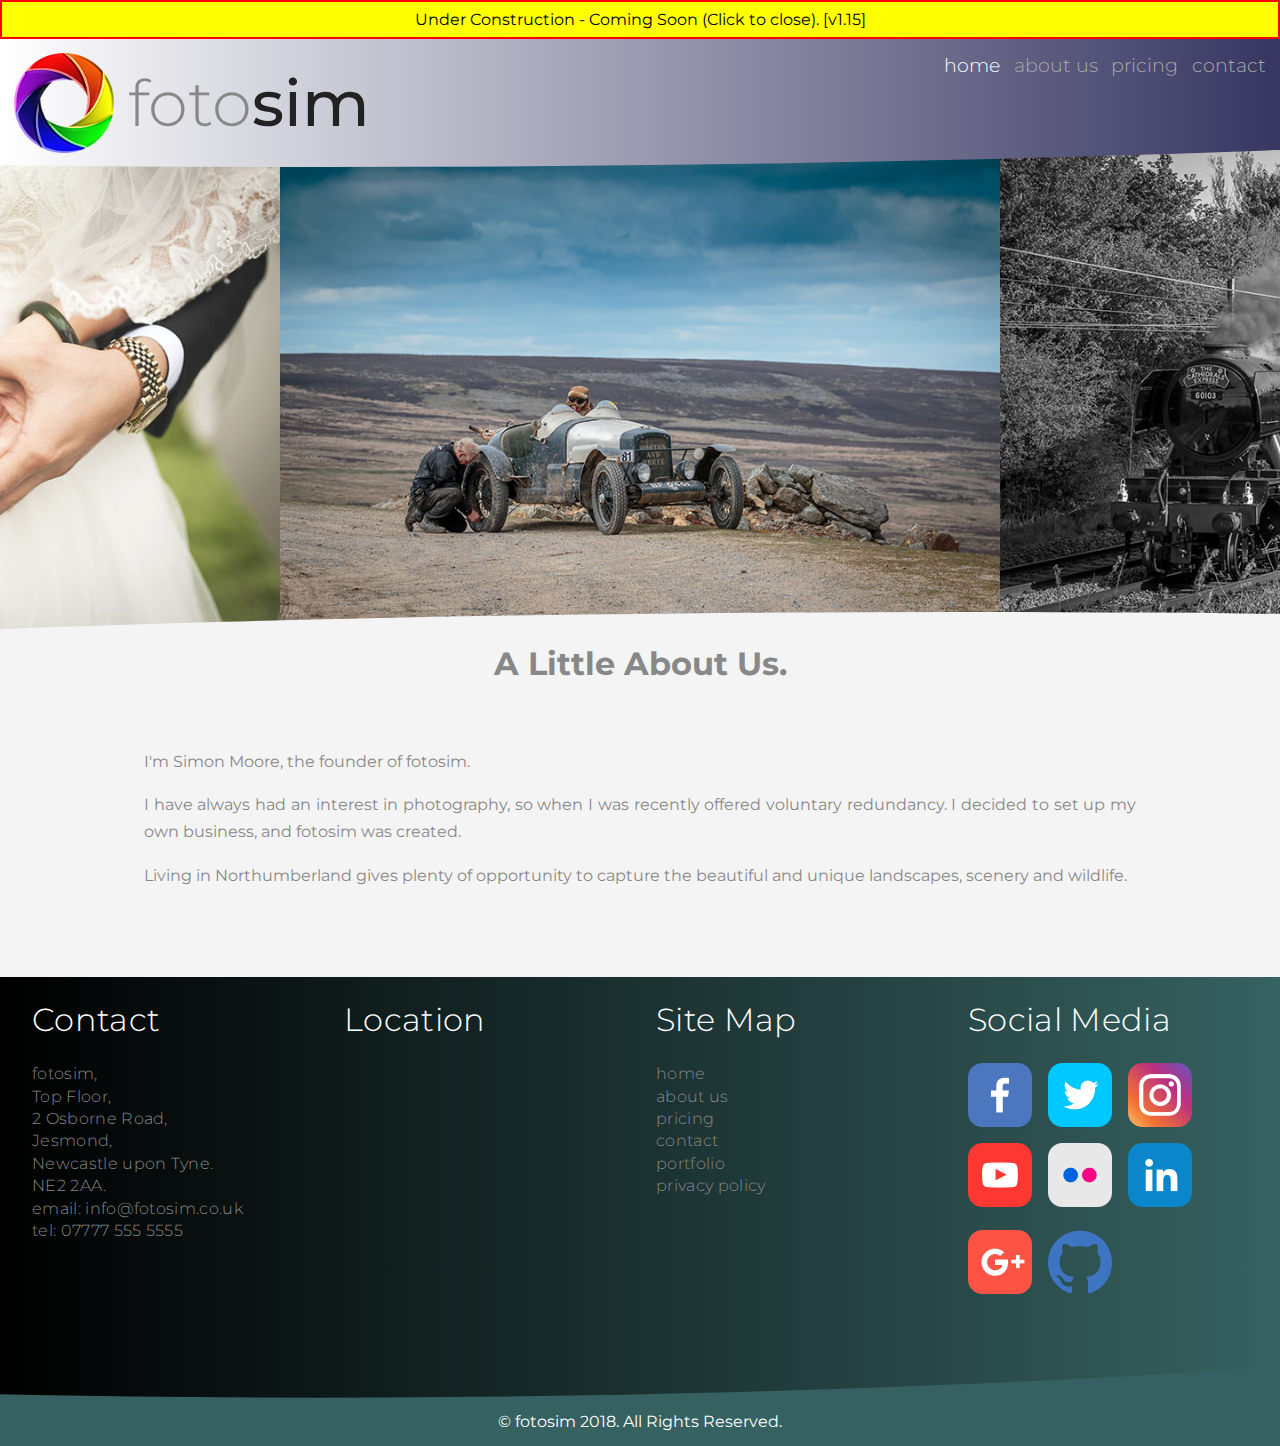
<file: index.html>
<!DOCTYPE html>
<html lang="en">

<head>
    <meta charset="UTF-8">
    <meta name="viewport" content="width=device-width, initial-scale=1.0">
    <meta http-equiv="X-UA-Compatible" content="ie=edge">
    <link href="https://fonts.googleapis.com/css?family=Montserrat:300,400,500" rel="stylesheet">
    <link rel="stylesheet" href="css/main.css">
    <link rel="shortcut icon" href="/favicon.ico" type="image/x-icon">
    <link rel="icon" href="/favicon.ico" type="image/x-icon">
    <title>fotosim | Home</title>
</head>

<body>
    <div id="underConstruction">Under Construction - Coming Soon (Click to close). [v1.15]</div>
    <header>
        <img src="img/logo.png" alt="logo">
        <h1 class="foto">foto</h1>
        <h1 class="sim">sim</h1>
        <nav>
            <a href="#" class="current">home</a>
            <a href="#">about us</a>
            <a href="#">pricing</a>
            <a href="#">contact</a>
        </nav>
    </header>

    <figure class="showcase">
        <img src="img/showcase-0.jpg">
        <img src="img/showcase-1.jpg">
        <img src="img/showcase-2.jpg">
    </figure>
    <div class="showcaseBase">
        <h1 id="mainContent">A Little About Us.</h1>
    </div>

    <main>
        <p>
            I'm Simon Moore, the founder of fotosim.
        </p>

        <p>
            I have always had an interest in photography, so when I was recently offered voluntary redundancy. I
            decided to set up my own business, and fotosim was created.
        </p>

        <p>
            Living in Northumberland gives plenty of opportunity to capture the beautiful and unique landscapes,
            scenery and wildlife.
        </p>
    </main>

    <ul class="information">
        <li class="contact">
            <h1>Contact</h1>
            <p>fotosim,</p>
            <p>Top Floor,</p>
            <p>2 Osborne Road,</p>
            <p>Jesmond,</p>
            <p>Newcastle upon Tyne.</p>
            <p>NE2 2AA.</p>
            <p>
                <a href="mailto:info@fotosim.co.uk">email: info@fotosim.co.uk</a>
            </p>
            <p>
                <a href="tel:077775555555">tel: 07777 555 5555</a>
            </p>
        </li>
        <li class="map">
            <h1>Location</h1>
            <iframe width="256" height="256" frameborder="0" style="border:0" src="https://www.google.com/maps/embed/v1/place?q=place_id:ChIJmR-TLMVwfkgRpyj7PvFsjps&key=AIzaSyAjjLtXUWFJySBQj6N68T1pxEK1vo7Q2H4"
                allowfullscreen></iframe>
        </li>
        <li class="siteMap">
            <h1>Site Map</h1>
            <ul>
                <li>
                    <a href="#">home</a>
                </li>
                <li>
                    <a href="#">about us</a>
                </li>
                <li>
                    <a href="#">pricing</a>
                </li>
                <li>
                    <a href="#">contact</a>
                </li>
                <li>
                    <a href="#">portfolio</a>
                </li>
                <li>
                    <a href="#">privacy policy</a>
                </li>
            </ul>
        </li>
        <li class="social">
            <h1>Social Media</h1>
            <ul>
                <li>
                    <a href="#">
                        <img src="img/icon-facebook.png">
                    </a>
                </li>
                <li>
                    <a href="#">
                        <img src="img/icon-twitter.png">
                    </a>
                </li>
                <li>
                    <a href="#">
                        <img src="img/icon-instagram.png">
                    </a>
                </li>
                <li>
                    <a href="#">
                        <img src="img/icon-youtube.png">
                    </a>
                </li>
                <li>
                    <a href="#">
                        <img src="img/icon-flickr.png">
                    </a>
                </li>
                <li>
                    <a href="#">
                        <img src="img/icon-linkedin.png">
                    </a>
                </li>
                <li>
                    <a href="#">
                        <img src="img/icon-google+.png">
                    </a>
                </li>
                <li>
                    <a href="https://github.com/fotoSim">
                        <img src="img/icon-github.png">
                    </a>
                </li>
            </ul>
        </li>
    </ul>
    <footer>
        © fotosim 2018. All Rights Reserved.
    </footer>
</body>

<script src="js/main.js"></script>

</html>
</file>
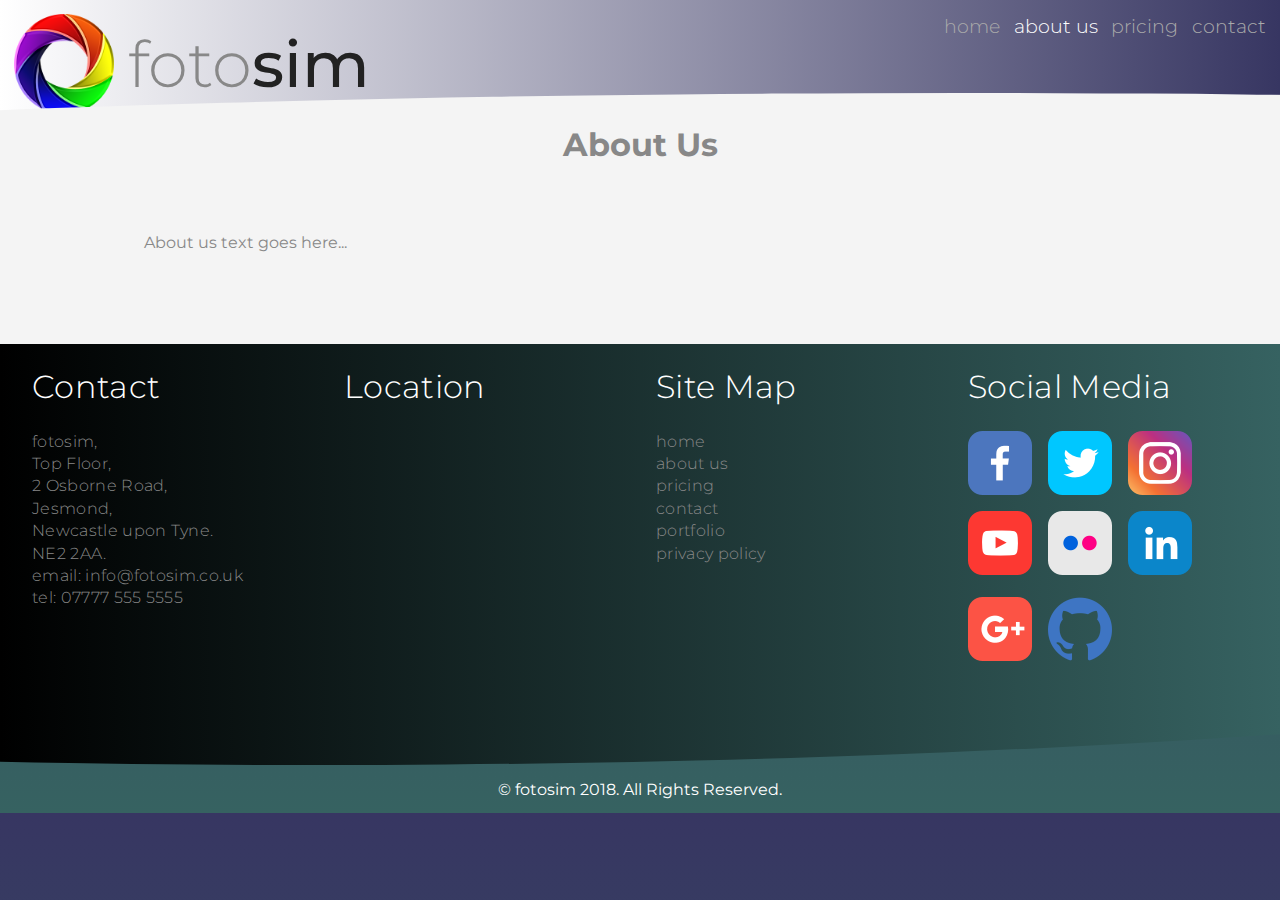
<file: about.html>
<!DOCTYPE html>
<html lang="en">

<head>
    <meta charset="UTF-8">
    <meta name="viewport" content="width=device-width, initial-scale=1.0">
    <meta http-equiv="X-UA-Compatible" content="ie=edge">
    <link href="https://fonts.googleapis.com/css?family=Montserrat:300,400,500" rel="stylesheet">
    <link rel="stylesheet" href="css/main.css">
    <link rel="shortcut icon" href="/favicon.ico" type="image/x-icon">
    <link rel="icon" href="/favicon.ico" type="image/x-icon">
    <title>fotosim | About Us</title>
</head>

<body>
    <header>
        <img src="img/logo.png" alt="logo">
        <h1 class="foto">foto</h1>
        <h1 class="sim">sim</h1>
        <nav>
            <a href="index.html">home</a>
            <a href="about.html" class="current">about us</a>
            <a href="pricing.html">pricing</a>
            <a href="contact.html">contact</a>
        </nav>
    </header>

    <div class="showcaseBase">
        <h1 id="mainContent">About Us</h1>
    </div>

    <main>
        <p>About us text goes here...</p>
    </main>

    <ul class="information">
        <li class="contact">
            <h1>Contact</h1>
            <p>fotosim,</p>
            <p>Top Floor,</p>
            <p>2 Osborne Road,</p>
            <p>Jesmond,</p>
            <p>Newcastle upon Tyne.</p>
            <p>NE2 2AA.</p>
            <p>
                <a href="mailto:info@fotosim.co.uk">email: info@fotosim.co.uk</a>
            </p>
            <p>
                <a href="tel:077775555555">tel: 07777 555 5555</a>
            </p>
        </li>
        <li class="map">
            <h1>Location</h1>
            <iframe width="256" height="256" frameborder="0" style="border:0" src="https://www.google.com/maps/embed/v1/place?q=place_id:ChIJmR-TLMVwfkgRpyj7PvFsjps&key=AIzaSyAjjLtXUWFJySBQj6N68T1pxEK1vo7Q2H4"
                allowfullscreen></iframe>
        </li>
        <li class="siteMap">
            <h1>Site Map</h1>
            <ul>
                <li>
                    <a href="#">home</a>
                </li>
                <li>
                    <a href="#">about us</a>
                </li>
                <li>
                    <a href="#">pricing</a>
                </li>
                <li>
                    <a href="#">contact</a>
                </li>
                <li>
                    <a href="#">portfolio</a>
                </li>
                <li>
                    <a href="#">privacy policy</a>
                </li>
            </ul>
        </li>
        <li class="social">
            <h1>Social Media</h1>
            <ul>
                <li>
                    <a href="#">
                        <img src="img/icon-facebook.png">
                    </a>
                </li>
                <li>
                    <a href="#">
                        <img src="img/icon-twitter.png">
                    </a>
                </li>
                <li>
                    <a href="#">
                        <img src="img/icon-instagram.png">
                    </a>
                </li>
                <li>
                    <a href="#">
                        <img src="img/icon-youtube.png">
                    </a>
                </li>
                <li>
                    <a href="#">
                        <img src="img/icon-flickr.png">
                    </a>
                </li>
                <li>
                    <a href="#">
                        <img src="img/icon-linkedin.png">
                    </a>
                </li>
                <li>
                    <a href="#">
                        <img src="img/icon-google+.png">
                    </a>
                </li>
                <li>
                    <a href="https://github.com/fotoSim">
                        <img src="img/icon-github.png">
                    </a>
                </li>
            </ul>
        </li>
    </ul>
    <footer>
        © fotosim 2018. All Rights Reserved.
    </footer>
</body>

</html>
</file>
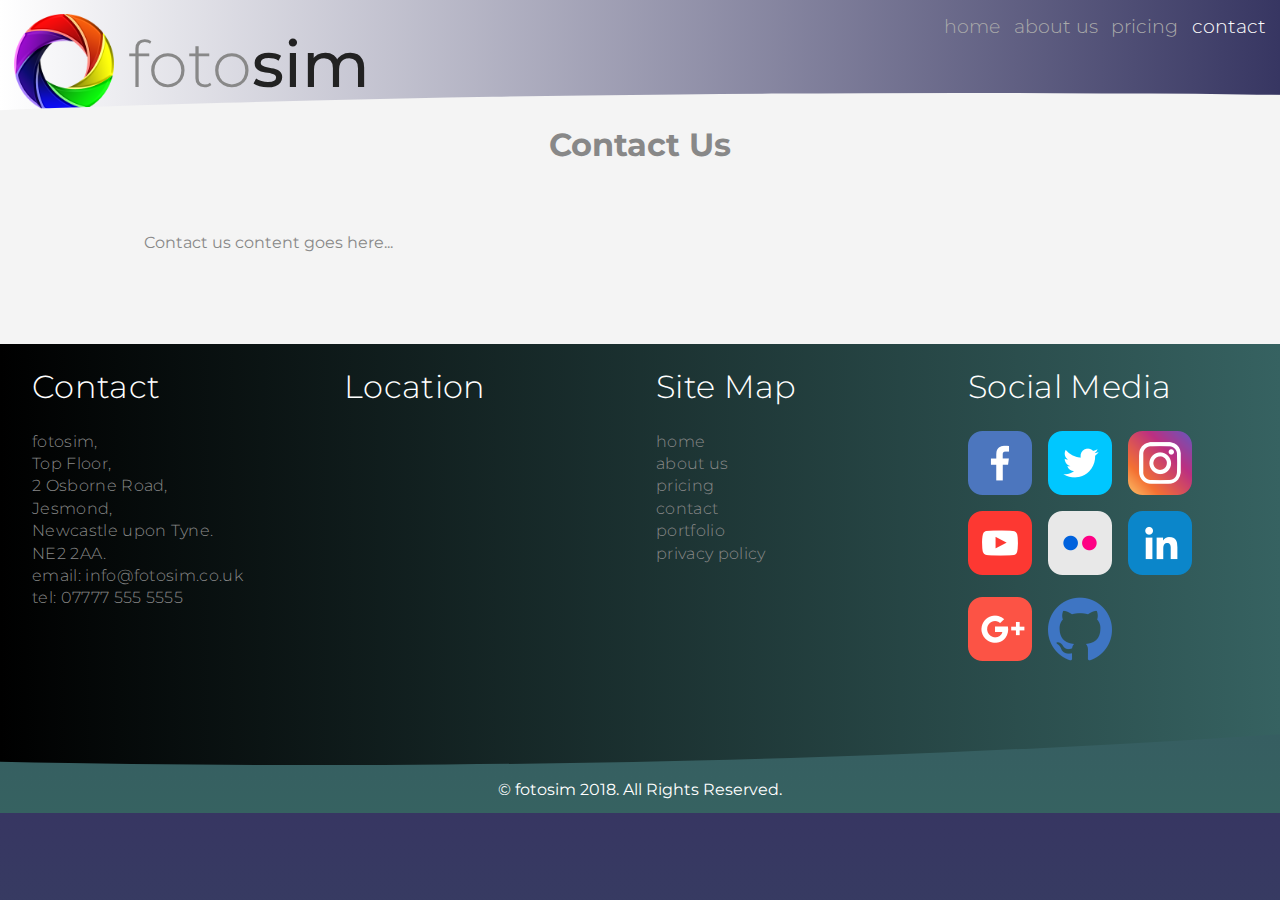
<file: contact.html>
<!DOCTYPE html>
<html lang="en">

<head>
    <meta charset="UTF-8">
    <meta name="viewport" content="width=device-width, initial-scale=1.0">
    <meta http-equiv="X-UA-Compatible" content="ie=edge">
    <link href="https://fonts.googleapis.com/css?family=Montserrat:300,400,500" rel="stylesheet">
    <link rel="stylesheet" href="css/main.css">
    <link rel="shortcut icon" href="/favicon.ico" type="image/x-icon">
    <link rel="icon" href="/favicon.ico" type="image/x-icon">
    <title>fotosim | Contact Us</title>
</head>

<body>
    <header>
        <img src="img/logo.png" alt="logo">
        <h1 class="foto">foto</h1>
        <h1 class="sim">sim</h1>
        <nav>
            <a href="index.html">home</a>
            <a href="about.html">about us</a>
            <a href="pricing.html">pricing</a>
            <a href="contact.html" class="current">contact</a>
        </nav>
    </header>

    <div class="showcaseBase">
        <h1 id="mainContent">Contact Us</h1>
    </div>

    <main>
        <p>Contact us content goes here...</p>
    </main>

    <ul class="information">
        <li class="contact">
            <h1>Contact</h1>
            <p>fotosim,</p>
            <p>Top Floor,</p>
            <p>2 Osborne Road,</p>
            <p>Jesmond,</p>
            <p>Newcastle upon Tyne.</p>
            <p>NE2 2AA.</p>
            <p>
                <a href="mailto:info@fotosim.co.uk">email: info@fotosim.co.uk</a>
            </p>
            <p>
                <a href="tel:077775555555">tel: 07777 555 5555</a>
            </p>
        </li>
        <li class="map">
            <h1>Location</h1>
            <iframe width="256" height="256" frameborder="0" style="border:0" src="https://www.google.com/maps/embed/v1/place?q=place_id:ChIJmR-TLMVwfkgRpyj7PvFsjps&key=AIzaSyAjjLtXUWFJySBQj6N68T1pxEK1vo7Q2H4"
                allowfullscreen></iframe>
        </li>
        <li class="siteMap">
            <h1>Site Map</h1>
            <ul>
                <li>
                    <a href="#">home</a>
                </li>
                <li>
                    <a href="#">about us</a>
                </li>
                <li>
                    <a href="#">pricing</a>
                </li>
                <li>
                    <a href="#">contact</a>
                </li>
                <li>
                    <a href="#">portfolio</a>
                </li>
                <li>
                    <a href="#">privacy policy</a>
                </li>
            </ul>
        </li>
        <li class="social">
            <h1>Social Media</h1>
            <ul>
                <li>
                    <a href="#">
                        <img src="img/icon-facebook.png">
                    </a>
                </li>
                <li>
                    <a href="#">
                        <img src="img/icon-twitter.png">
                    </a>
                </li>
                <li>
                    <a href="#">
                        <img src="img/icon-instagram.png">
                    </a>
                </li>
                <li>
                    <a href="#">
                        <img src="img/icon-youtube.png">
                    </a>
                </li>
                <li>
                    <a href="#">
                        <img src="img/icon-flickr.png">
                    </a>
                </li>
                <li>
                    <a href="#">
                        <img src="img/icon-linkedin.png">
                    </a>
                </li>
                <li>
                    <a href="#">
                        <img src="img/icon-google+.png">
                    </a>
                </li>
                <li>
                    <a href="https://github.com/fotoSim">
                        <img src="img/icon-github.png">
                    </a>
                </li>
            </ul>
        </li>
    </ul>
    <footer>
        © fotosim 2018. All Rights Reserved.
    </footer>
</body>

</html>
</file>
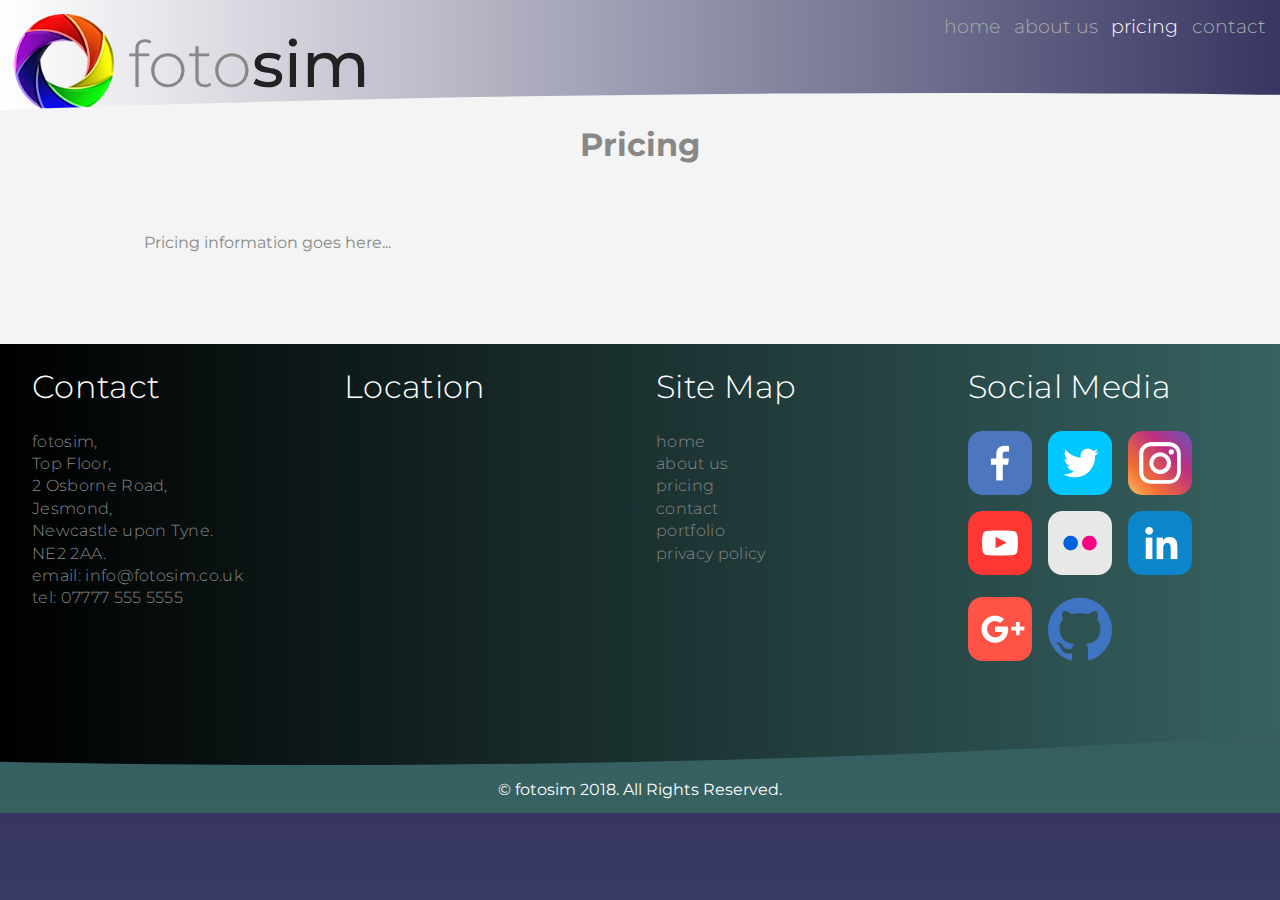
<file: pricing.html>
<!DOCTYPE html>
<html lang="en">

<head>
    <meta charset="UTF-8">
    <meta name="viewport" content="width=device-width, initial-scale=1.0">
    <meta http-equiv="X-UA-Compatible" content="ie=edge">
    <link href="https://fonts.googleapis.com/css?family=Montserrat:300,400,500" rel="stylesheet">
    <link rel="stylesheet" href="css/main.css">
    <link rel="shortcut icon" href="/favicon.ico" type="image/x-icon">
    <link rel="icon" href="/favicon.ico" type="image/x-icon">
    <title>fotosim | Pricing</title>
</head>

<body>
    <header>
        <img src="img/logo.png" alt="logo">
        <h1 class="foto">foto</h1>
        <h1 class="sim">sim</h1>
        <nav>
            <a href="index.html">home</a>
            <a href="about.html">about us</a>
            <a href="pricing.html" class="current">pricing</a>
            <a href="contact.html">contact</a>
        </nav>
    </header>

    <div class="showcaseBase">
        <h1 id="mainContent">Pricing</h1>
    </div>

    <main>
        <p>Pricing information goes here...</p>
    </main>

    <ul class="information">
        <li class="contact">
            <h1>Contact</h1>
            <p>fotosim,</p>
            <p>Top Floor,</p>
            <p>2 Osborne Road,</p>
            <p>Jesmond,</p>
            <p>Newcastle upon Tyne.</p>
            <p>NE2 2AA.</p>
            <p>
                <a href="mailto:info@fotosim.co.uk">email: info@fotosim.co.uk</a>
            </p>
            <p>
                <a href="tel:077775555555">tel: 07777 555 5555</a>
            </p>
        </li>
        <li class="map">
            <h1>Location</h1>
            <iframe width="256" height="256" frameborder="0" style="border:0" src="https://www.google.com/maps/embed/v1/place?q=place_id:ChIJmR-TLMVwfkgRpyj7PvFsjps&key=AIzaSyAjjLtXUWFJySBQj6N68T1pxEK1vo7Q2H4"
                allowfullscreen></iframe>
        </li>
        <li class="siteMap">
            <h1>Site Map</h1>
            <ul>
                <li>
                    <a href="#">home</a>
                </li>
                <li>
                    <a href="#">about us</a>
                </li>
                <li>
                    <a href="#">pricing</a>
                </li>
                <li>
                    <a href="#">contact</a>
                </li>
                <li>
                    <a href="#">portfolio</a>
                </li>
                <li>
                    <a href="#">privacy policy</a>
                </li>
            </ul>
        </li>
        <li class="social">
            <h1>Social Media</h1>
            <ul>
                <li>
                    <a href="#">
                        <img src="img/icon-facebook.png">
                    </a>
                </li>
                <li>
                    <a href="#">
                        <img src="img/icon-twitter.png">
                    </a>
                </li>
                <li>
                    <a href="#">
                        <img src="img/icon-instagram.png">
                    </a>
                </li>
                <li>
                    <a href="#">
                        <img src="img/icon-youtube.png">
                    </a>
                </li>
                <li>
                    <a href="#">
                        <img src="img/icon-flickr.png">
                    </a>
                </li>
                <li>
                    <a href="#">
                        <img src="img/icon-linkedin.png">
                    </a>
                </li>
                <li>
                    <a href="#">
                        <img src="img/icon-google+.png">
                    </a>
                </li>
                <li>
                    <a href="https://github.com/fotoSim">
                        <img src="img/icon-github.png">
                    </a>
                </li>
            </ul>
        </li>
    </ul>
    <footer>
        © fotosim 2018. All Rights Reserved.
    </footer>
</body>

</html>
</file>
<file: css/main.css>
@-webkit-keyframes spin {
  100% {
    -webkit-transform: rotate(360deg);
            transform: rotate(360deg);
  }
}

@keyframes spin {
  100% {
    -webkit-transform: rotate(360deg);
            transform: rotate(360deg);
  }
}

@-webkit-keyframes pop {
  50% {
    -webkit-transform: scale(1.2);
            transform: scale(1.2);
    opacity: 1;
  }
}

@keyframes pop {
  50% {
    -webkit-transform: scale(1.2);
            transform: scale(1.2);
    opacity: 1;
  }
}

@-webkit-keyframes fadeInBottomToTop {
  0% {
    -webkit-transform: translateY(100%);
            transform: translateY(100%);
    opacity: 0;
  }
  100% {
    -webkit-transform: translateY(0);
            transform: translateY(0);
    opacity: 1;
  }
}

@keyframes fadeInBottomToTop {
  0% {
    -webkit-transform: translateY(100%);
            transform: translateY(100%);
    opacity: 0;
  }
  100% {
    -webkit-transform: translateY(0);
            transform: translateY(0);
    opacity: 1;
  }
}

@-webkit-keyframes fadeOut {
  100% {
    opacity: 0;
  }
}

@keyframes fadeOut {
  100% {
    opacity: 0;
  }
}

.imgAppear {
  -webkit-animation: fadeInBottomToTop 1.666s ease-in;
          animation: fadeInBottomToTop 1.666s ease-in;
  will-change: transform;
}

.imgDisappear {
  -webkit-animation: fadeOut 1.666s ease-in;
          animation: fadeOut 1.666s ease-in;
  will-change: transform;
}

.imgInvisible {
  opacity: 0;
}

* {
  margin: 0;
  padding: 0;
  -webkit-box-sizing: border-box;
          box-sizing: border-box;
}

body {
  font-family: "Montserrat", sans-serif;
  font-weight: 400;
  background: -webkit-gradient(linear, left top, left bottom, from(#373662), to(#366261));
  background: linear-gradient(to bottom, #373662, #366261);
}

#underConstruction {
  background: yellow;
  color: black;
  padding: 8px;
  border: 2px red solid;
  text-align: center;
}

header {
  display: -ms-grid;
  display: grid;
  -ms-grid-columns: 128px max-content max-content 1fr;
      grid-template-columns: 128px -webkit-max-content -webkit-max-content 1fr;
      grid-template-columns: 128px max-content max-content 1fr;
  background: -webkit-gradient(linear, left top, right top, from(white), to(#373662));
  background: linear-gradient(to right, white, #373662);
  -webkit-box-align: center;
      -ms-flex-align: center;
          align-items: center;
  -webkit-clip-path: ellipse(150% 100% at 25% 0%);
          clip-path: ellipse(150% 100% at 25% 0%);
}

header img {
  width: 128px;
  height: 128px;
  padding: 14px;
  -webkit-animation: spin 66.6s linear infinite;
          animation: spin 66.6s linear infinite;
}

header h1 {
  font-size: 4rem;
}

header h1.foto {
  color: #888888;
  font-weight: 300;
}

header h1.sim {
  color: #222222;
  font-weight: 500;
}

header nav {
  -ms-flex-item-align: baseline;
      align-self: baseline;
  -ms-grid-column-align: end;
      justify-self: end;
  margin-top: 14px;
  margin-right: 14px;
}

header nav a {
  margin-left: 0.5em;
  font-size: 1.2em;
  font-weight: 300;
  color: #aaaaaa;
}

a {
  text-decoration: none;
  color: #888888;
  -webkit-transition: color 0.4s ease-in;
  transition: color 0.4s ease-in;
}

a.current, a:hover {
  color: white;
}

a:active {
  text-shadow: 0px 0px 4px white;
}

figure {
  position: relative;
  top: -17px;
  overflow: hidden;
  display: -ms-grid;
  display: grid;
  -ms-grid-columns: 1fr 720px 1fr;
      grid-template-columns: 1fr 720px 1fr;
  -webkit-box-pack: center;
      -ms-flex-pack: center;
          justify-content: center;
}

figure img {
  z-index: -1;
  width: 720px;
}

figure img:nth-child(1) {
  -ms-grid-column-align: end;
      justify-self: end;
}

figure img:nth-child(2) {
  -ms-grid-column-align: center;
      justify-self: center;
}

figure img:nth-child(3) {
  -ms-grid-column-align: start;
      justify-self: start;
}

.showcaseBase {
  position: relative;
  top: -35px;
  height: 128px;
  margin-bottom: -35px;
  background-color: #f4f4f4;
  -webkit-clip-path: ellipse(150% 100% at 75% 100%);
          clip-path: ellipse(150% 100% at 75% 100%);
}

.showcaseBase h1 {
  padding-top: 1em;
  text-align: center;
  color: #888888;
}

main {
  position: relative;
  background-color: #f4f4f4;
  padding: 0em 1em 5em 1em;
}

main p {
  color: #888888;
  padding: 0.5em 8em;
  line-height: 1.7em;
  text-align: justify;
}

.information {
  background: -webkit-gradient(linear, left top, right top, from(black), to(#366261));
  background: linear-gradient(to right, black, #366261);
  color: #888888;
  -webkit-clip-path: ellipse(200% 100% at 25% 0%);
          clip-path: ellipse(200% 100% at 25% 0%);
  display: -ms-grid;
  display: grid;
  -ms-grid-columns: (1fr)[4];
      grid-template-columns: repeat(4, 1fr);
  -ms-grid-rows: 1fr 40px;
      grid-template-rows: 1fr 40px;
  grid-column-gap: 2em;
  list-style-type: none;
  padding: 2em;
}

.information li {
  font-weight: 300;
  font-size: 1em;
  letter-spacing: 0.02em;
  line-height: 1.4em;
  list-style-type: none;
}

.information li h1 {
  padding-bottom: 1em;
  color: white;
  font-weight: 300;
  font-size: 2em;
}

.information li.social {
  -ms-grid-column-align: auto;
      justify-self: auto;
}

.information li.social ul {
  display: -ms-grid;
  display: grid;
  -ms-grid-columns: (64px)[auto-fit];
      grid-template-columns: repeat(auto-fit, 64px);
  -ms-grid-rows: (64px)[auto-fit];
      grid-template-rows: repeat(auto-fit, 64px);
  grid-gap: 16px;
  -webkit-box-pack: left;
      -ms-flex-pack: left;
          justify-content: left;
}

.information li.social ul li a:hover img {
  -webkit-animation: pop 0.4s ease-out 1;
          animation: pop 0.4s ease-out 1;
}

footer {
  height: 48px;
  color: white;
  display: -ms-grid;
  display: grid;
  text-align: center;
  -webkit-box-align: center;
      -ms-flex-align: center;
          align-items: center;
}
/*# sourceMappingURL=main.css.map */
</file>
